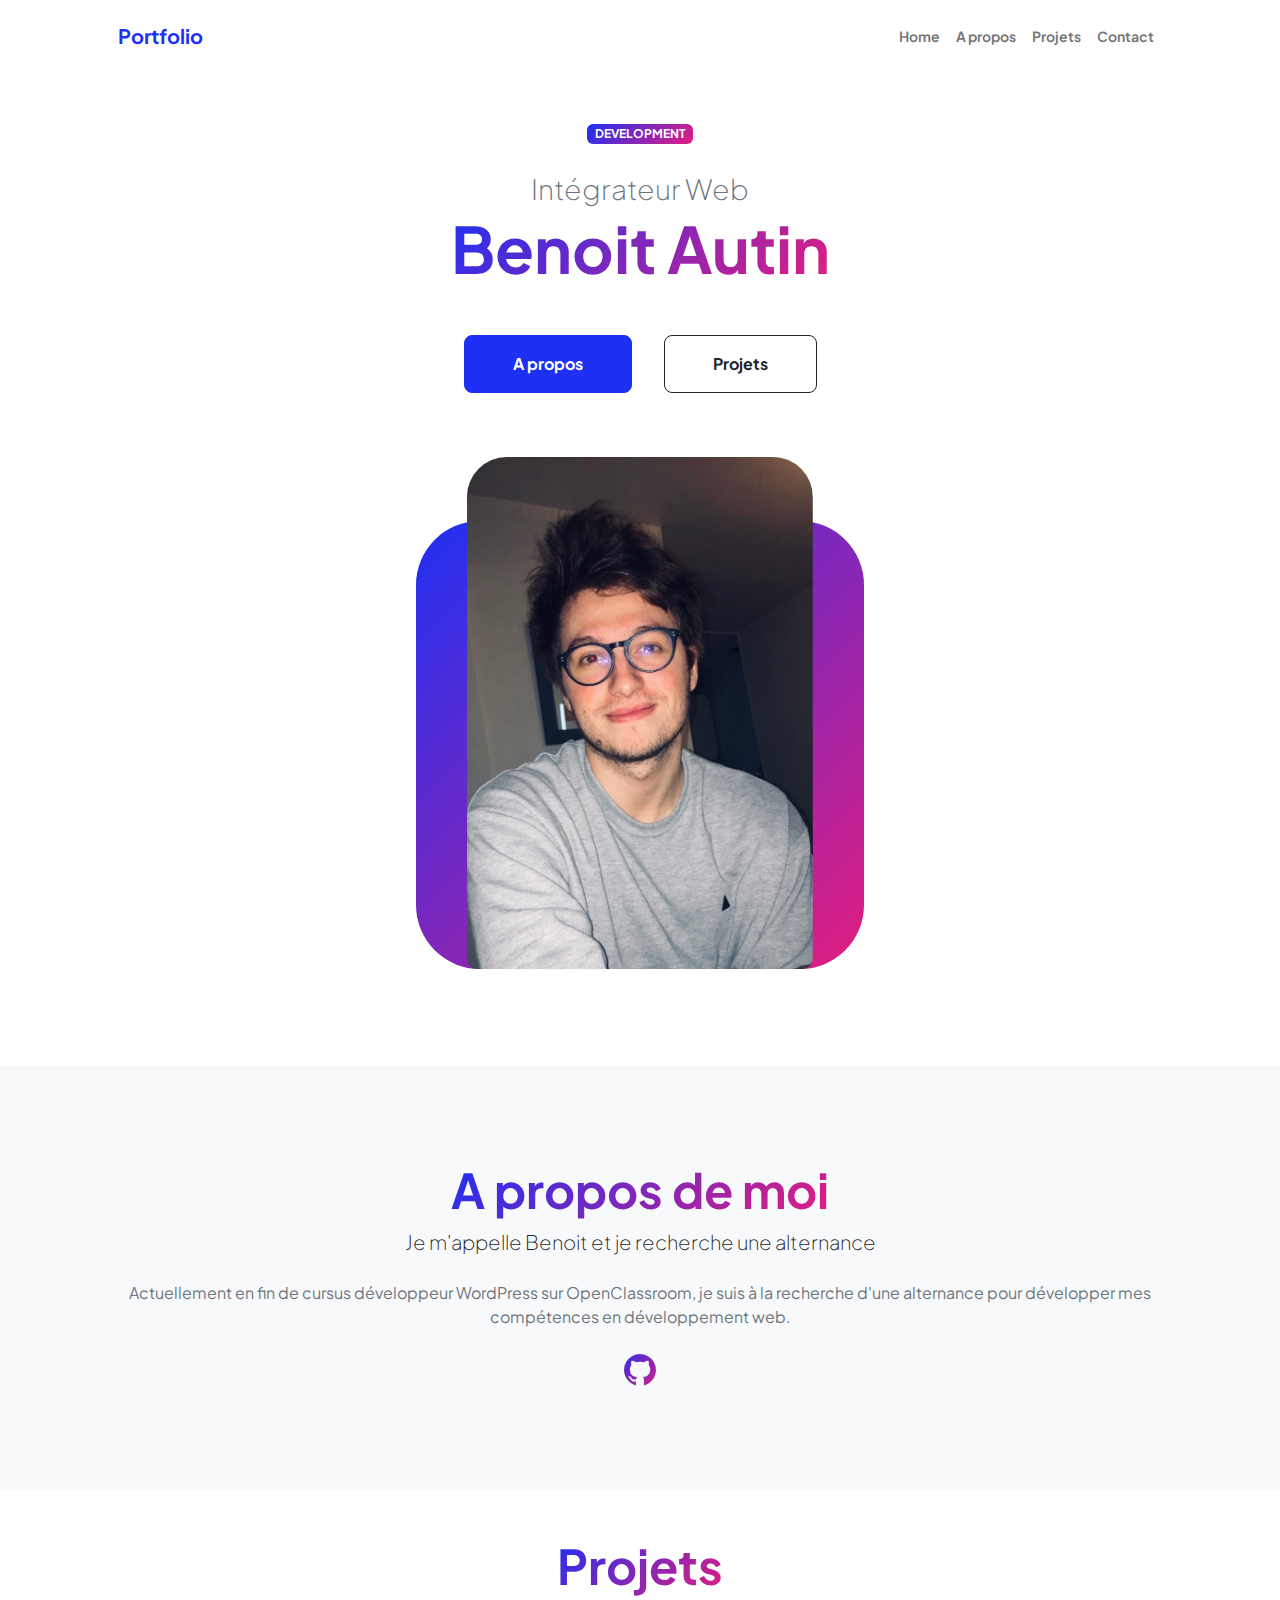
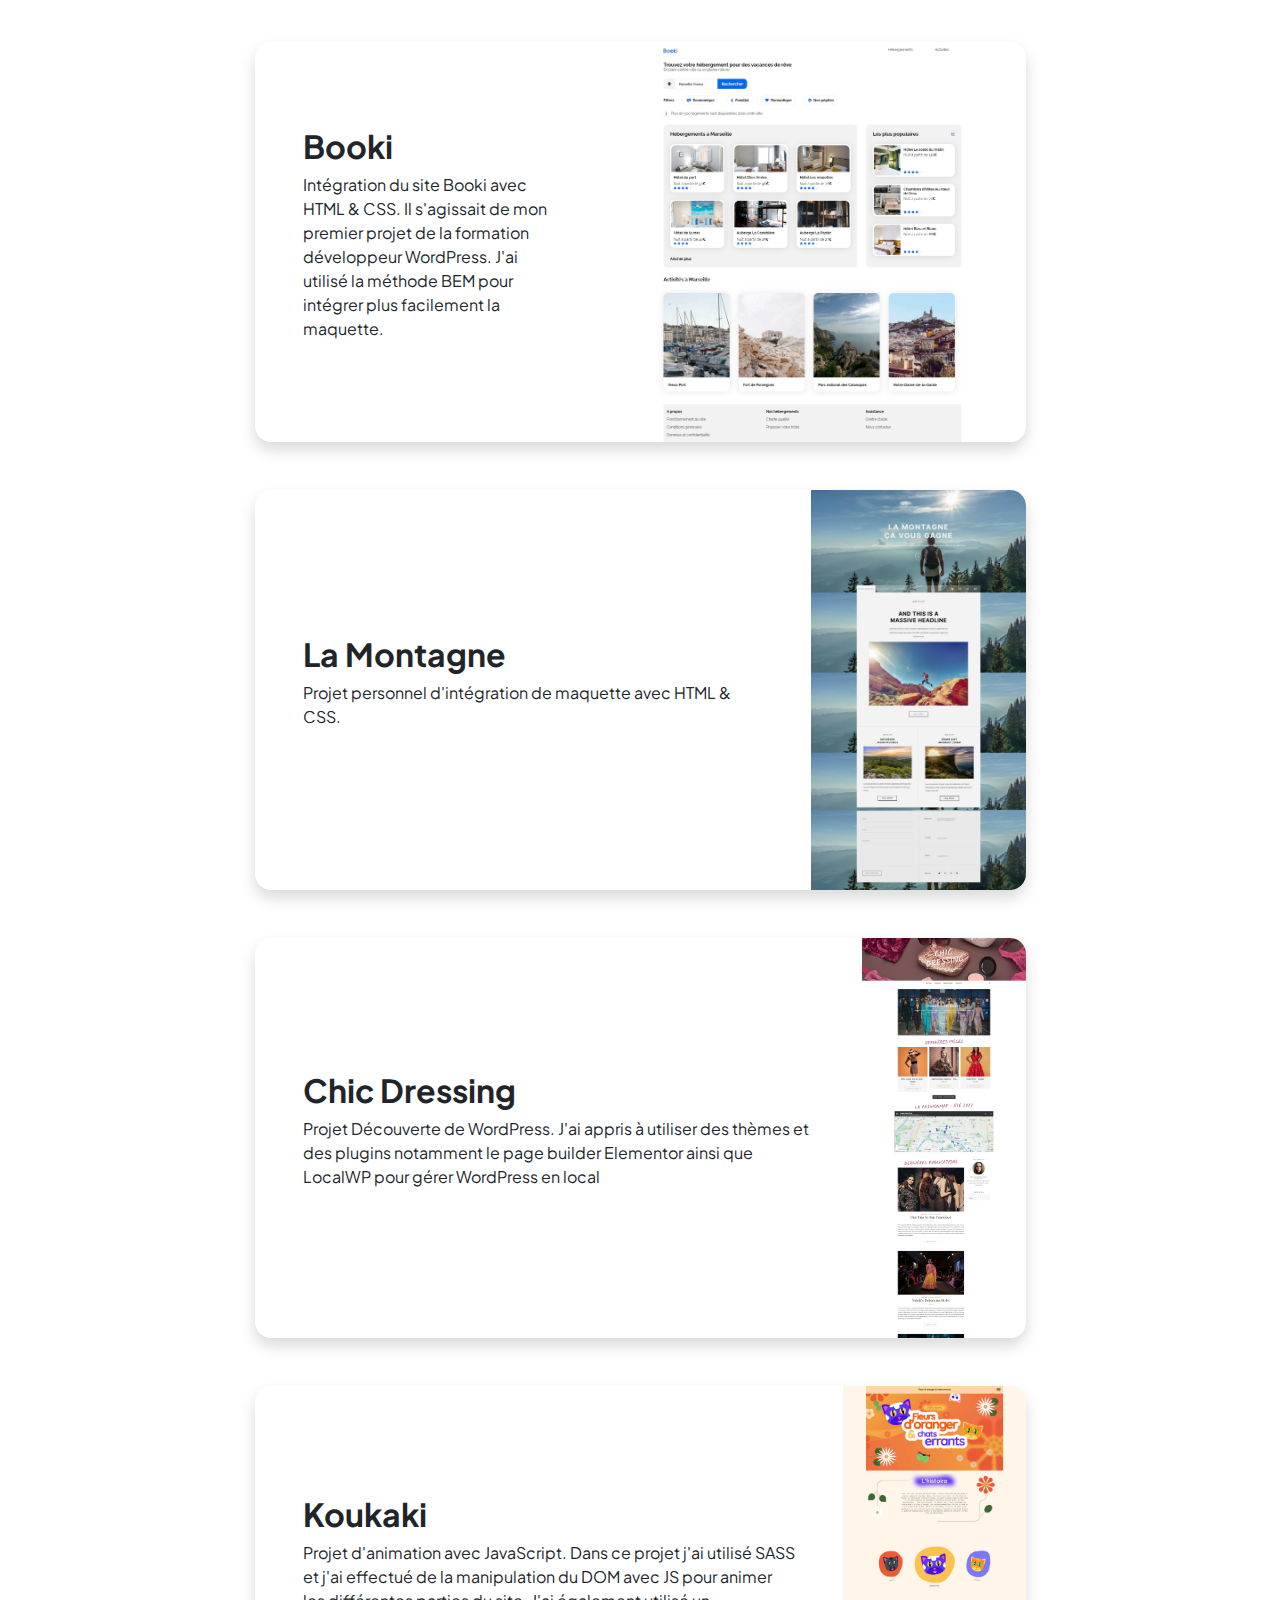
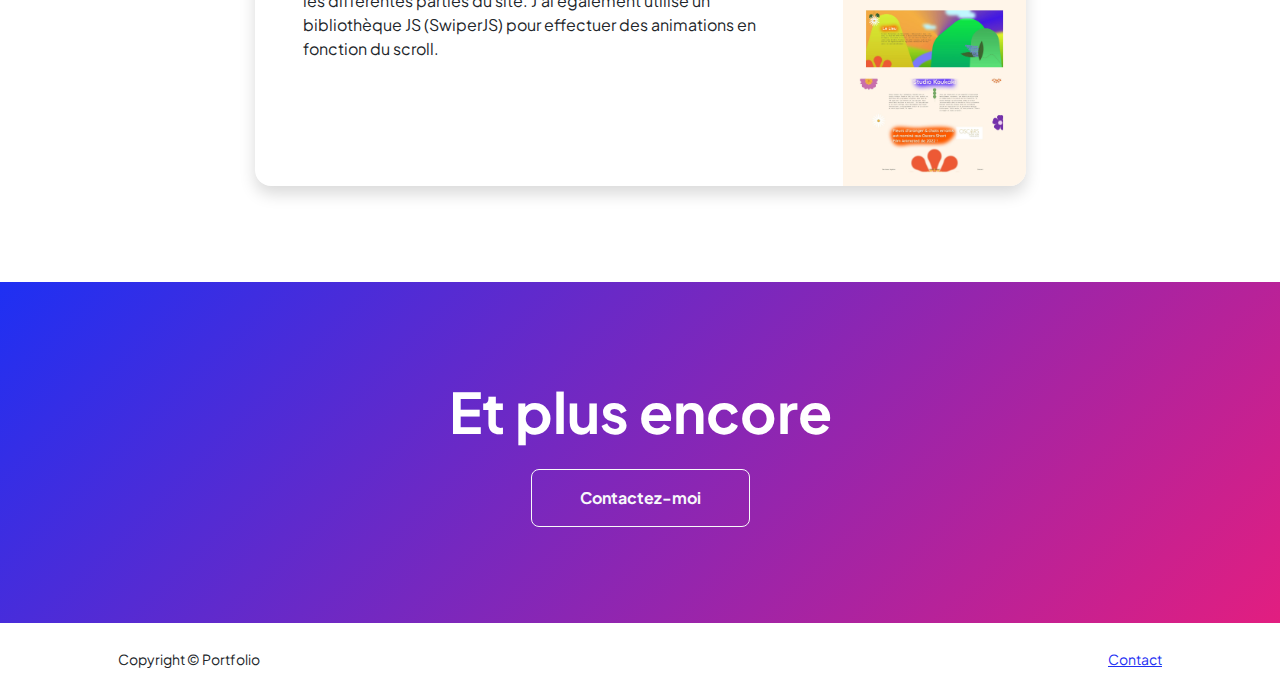
<file: index.html>
<!DOCTYPE html>
<html lang="en">
    <head>
        <meta charset="utf-8" />
        <meta name="viewport" content="width=device-width, initial-scale=1, shrink-to-fit=no" />
        <meta name="description" content="" />
        <meta name="author" content="" />
        <title>Portfolio de Benoit Autin</title>
        <!-- Favicon-->
        <link rel="icon" type="image/x-icon" href="assets/favicon.ico" />
        <!-- Custom Google font-->
        <link rel="preconnect" href="https://fonts.googleapis.com" />
        <link rel="preconnect" href="https://fonts.gstatic.com" crossorigin />
        <link href="https://fonts.googleapis.com/css2?family=Plus+Jakarta+Sans:wght@100;200;300;400;500;600;700;800;900&amp;display=swap" rel="stylesheet" />
        <!-- Bootstrap icons-->
        <link href="https://cdn.jsdelivr.net/npm/bootstrap-icons@1.8.1/font/bootstrap-icons.css" rel="stylesheet" />
        <!-- Core theme CSS (includes Bootstrap)-->
        <link href="css/styles.css" rel="stylesheet" />
    </head>
    <body class="d-flex flex-column h-100">
        <main class="flex-shrink-0">
            <!-- Navigation-->
            <nav class="navbar navbar-expand-lg navbar-light bg-white py-3">
                <div class="container px-5">
                    <a class="navbar-brand" href="index.html"><span class="fw-bolder text-primary">Portfolio</span></a>
                    <button class="navbar-toggler" type="button" data-bs-toggle="collapse" data-bs-target="#navbarSupportedContent" aria-controls="navbarSupportedContent" aria-expanded="false" aria-label="Toggle navigation"><span class="navbar-toggler-icon"></span></button>
                    <div class="collapse navbar-collapse" id="navbarSupportedContent">
                        <ul class="navbar-nav ms-auto mb-2 mb-lg-0 small fw-bolder">
                            <li class="nav-item"><a class="nav-link" href="index.html">Home</a></li>
                            <li class="nav-item"><a class="nav-link" href="resume.html">A propos</a></li>
                            <li class="nav-item"><a class="nav-link" href="projects.html">Projets</a></li>
                            <li class="nav-item"><a class="nav-link" href="mailto:benoit.autin1@gmail.com">Contact</a></li>
                        </ul>
                    </div>
                </div>
            </nav>
            <!-- Header-->
            <header class="py-5">
                <div class="container px-5 pb-5">
                    <div class="row gx-5 align-items-center">
                        <div class="col-xxl-5">
                            <!-- Header text content-->
                            <div class="text-center text-xxl-start">
                                <div class="badge bg-gradient-primary-to-secondary text-white mb-4"><div class="text-uppercase">Development</div></div>
                                <div class="fs-3 fw-light text-muted">Intégrateur Web</div>
                                <h1 class="display-3 fw-bolder mb-5"><span class="text-gradient d-inline">Benoit Autin</span></h1>
                                <div class="d-grid gap-3 d-sm-flex justify-content-sm-center justify-content-xxl-start mb-3">
                                    <a class="btn btn-primary btn-lg px-5 py-3 me-sm-3 fs-6 fw-bolder" href="resume.html">A propos</a>
                                    <a class="btn btn-outline-dark btn-lg px-5 py-3 fs-6 fw-bolder" href="projects.html">Projets</a>
                                </div>
                            </div>
                        </div>
                        <div class="col-xxl-7">
                            <!-- Header profile picture-->
                            <div class="d-flex justify-content-center mt-5 mt-xxl-0">
                                <div class="profile bg-gradient-primary-to-secondary">
                                    <!-- TIP: For best results, use a photo with a transparent background like the demo example below-->
                                    <!-- Watch a tutorial on how to do this on YouTube (link)-->
                                    <img class="profile-img" src="assets/images/profile.jpg" alt="..." />
                                    
                                </div>
                            </div>
                        </div>
                    </div>
                </div>
            </header>
            <!-- About Section-->
            <section class="bg-light py-5">
                <div class="container px-5">
                    <div class="row gx-5 justify-content-center">
                        <div class="col-xxl-8">
                            <div class="text-center my-5">
                                <h2 class="display-5 fw-bolder"><span class="text-gradient d-inline">A propos de moi</span></h2>
                                <p class="lead fw-light mb-4">Je m'appelle Benoit et je recherche une alternance</p>
                                <p class="text-muted">Actuellement en fin de cursus développeur WordPress sur OpenClassroom, je suis à la recherche d'une alternance pour développer mes compétences en développement web. </p>
                                <div class="d-flex justify-content-center fs-2 gap-4">
                                    <a class="text-gradient" href="https://github.com/BenoitAutin" target="_blank"><i class="bi bi-github"></i></a>
                                </div>
                            </div>
                        </div>
                    </div>
                </div>
            </section>
             <!-- Projects Section-->
             <section class="py-5">
                <div class="container px-5 mb-5">
                    <div class="text-center mb-5">
                        <h1 class="display-5 fw-bolder mb-0"><span class="text-gradient d-inline">Projets</span></h1>
                    </div>
                    <div class="row gx-5 justify-content-center">
                        <div class="col-lg-11 col-xl-9 col-xxl-8">
                            <!-- Project Card 1-->
                            <div class="card overflow-hidden shadow rounded-4 border-0 mb-5">
                                <div class="card-body p-0">
                                    <div class="d-flex align-items-center">
                                        <div class="p-5">
                                            <h2 class="fw-bolder">Booki</h2>
                                            <p>Intégration du site Booki avec HTML & CSS. Il s'agissait de mon premier projet de la formation développeur WordPress. J'ai utilisé la méthode BEM pour intégrer plus facilement la maquette.</p>
                                        </div>
                                        <img class="img-fluid" src="assets/images/screen-booki.jpg" alt="..." />
                                    </div>
                                </div>
                            </div>
                            <!-- Project Card 2-->
                            <div class="card overflow-hidden shadow rounded-4 border-0 mb-5">
                                <div class="card-body p-0">
                                    <div class="d-flex align-items-center">
                                        <div class="p-5">
                                            <h2 class="fw-bolder">La Montagne</h2>
                                            <p>Projet personnel d'intégration de maquette avec HTML & CSS. </p>
                                        </div>
                                        <img class="img-fluid" src="assets/images/screen-lamontagne.jpg" alt="..." />
                                    </div>
                                </div>
                            </div>
                            <!-- Project Card 3 -->
                            <div class="card overflow-hidden shadow rounded-4 border-0 mb-5">
                                <div class="card-body p-0">
                                    <div class="d-flex align-items-center">
                                        <div class="p-5">
                                            <h2 class="fw-bolder">Chic Dressing</h2>
                                            <p>Projet Découverte de WordPress. J'ai appris à utiliser des thèmes et des plugins notamment le page builder Elementor ainsi que LocalWP pour gérer WordPress en local</p>
                                        </div>
                                        <img class="img-fluid" src="assets/images/screen-chicdesign.jpg" alt="..." />
                                    </div>
                                </div>
                            </div>
                            <!-- Project Card 4 -->
                            <div class="card overflow-hidden shadow rounded-4 border-0">
                                <div class="card-body p-0">
                                    <div class="d-flex align-items-center">
                                        <div class="p-5">
                                            <h2 class="fw-bolder">Koukaki</h2>
                                            <p>Projet d'animation avec JavaScript. Dans ce projet j'ai utilisé SASS et j'ai effectué de la manipulation du DOM avec JS pour animer les différentes parties du site. J'ai également utilisé un bibliothèque JS (SwiperJS) pour effectuer des animations en fonction du scroll.</p>
                                        </div>
                                        <img class="img-fluid" src="assets/images/screen-koukaki.jpg" alt="..." />
                                    </div>
                                </div>
                            </div>
                        </div>
                    </div>
                </div>
            </section>
            <!-- Call to action section-->
            <section class="py-5 bg-gradient-primary-to-secondary text-white">
                <div class="container px-5 my-5">
                    <div class="text-center">
                        <h2 class="display-4 fw-bolder mb-4">Et plus encore</h2>
                        <a class="btn btn-outline-light btn-lg px-5 py-3 fs-6 fw-bolder" href="mailto:benoit.autin1@gmail.com">Contactez-moi</a>
                    </div>
                </div>
            </section>
        </main>
        <!-- Footer-->
        <footer class="bg-white py-4 mt-auto">
            <div class="container px-5">
                <div class="row align-items-center justify-content-between flex-column flex-sm-row">
                    <div class="col-auto"><div class="small m-0">Copyright &copy; Portfolio</div></div>
                    <div class="col-auto">
                        <a class="small" href="mailto:benoit.autin1@gmail.com">Contact</a>
                    </div>
                </div>
            </div>
        </footer>
        <!-- Bootstrap core JS-->
        <script src="https://cdn.jsdelivr.net/npm/bootstrap@5.2.3/dist/js/bootstrap.bundle.min.js"></script>
        <!-- Core theme JS-->
        <script src="js/scripts.js"></script>
    </body>
</html>
</file>
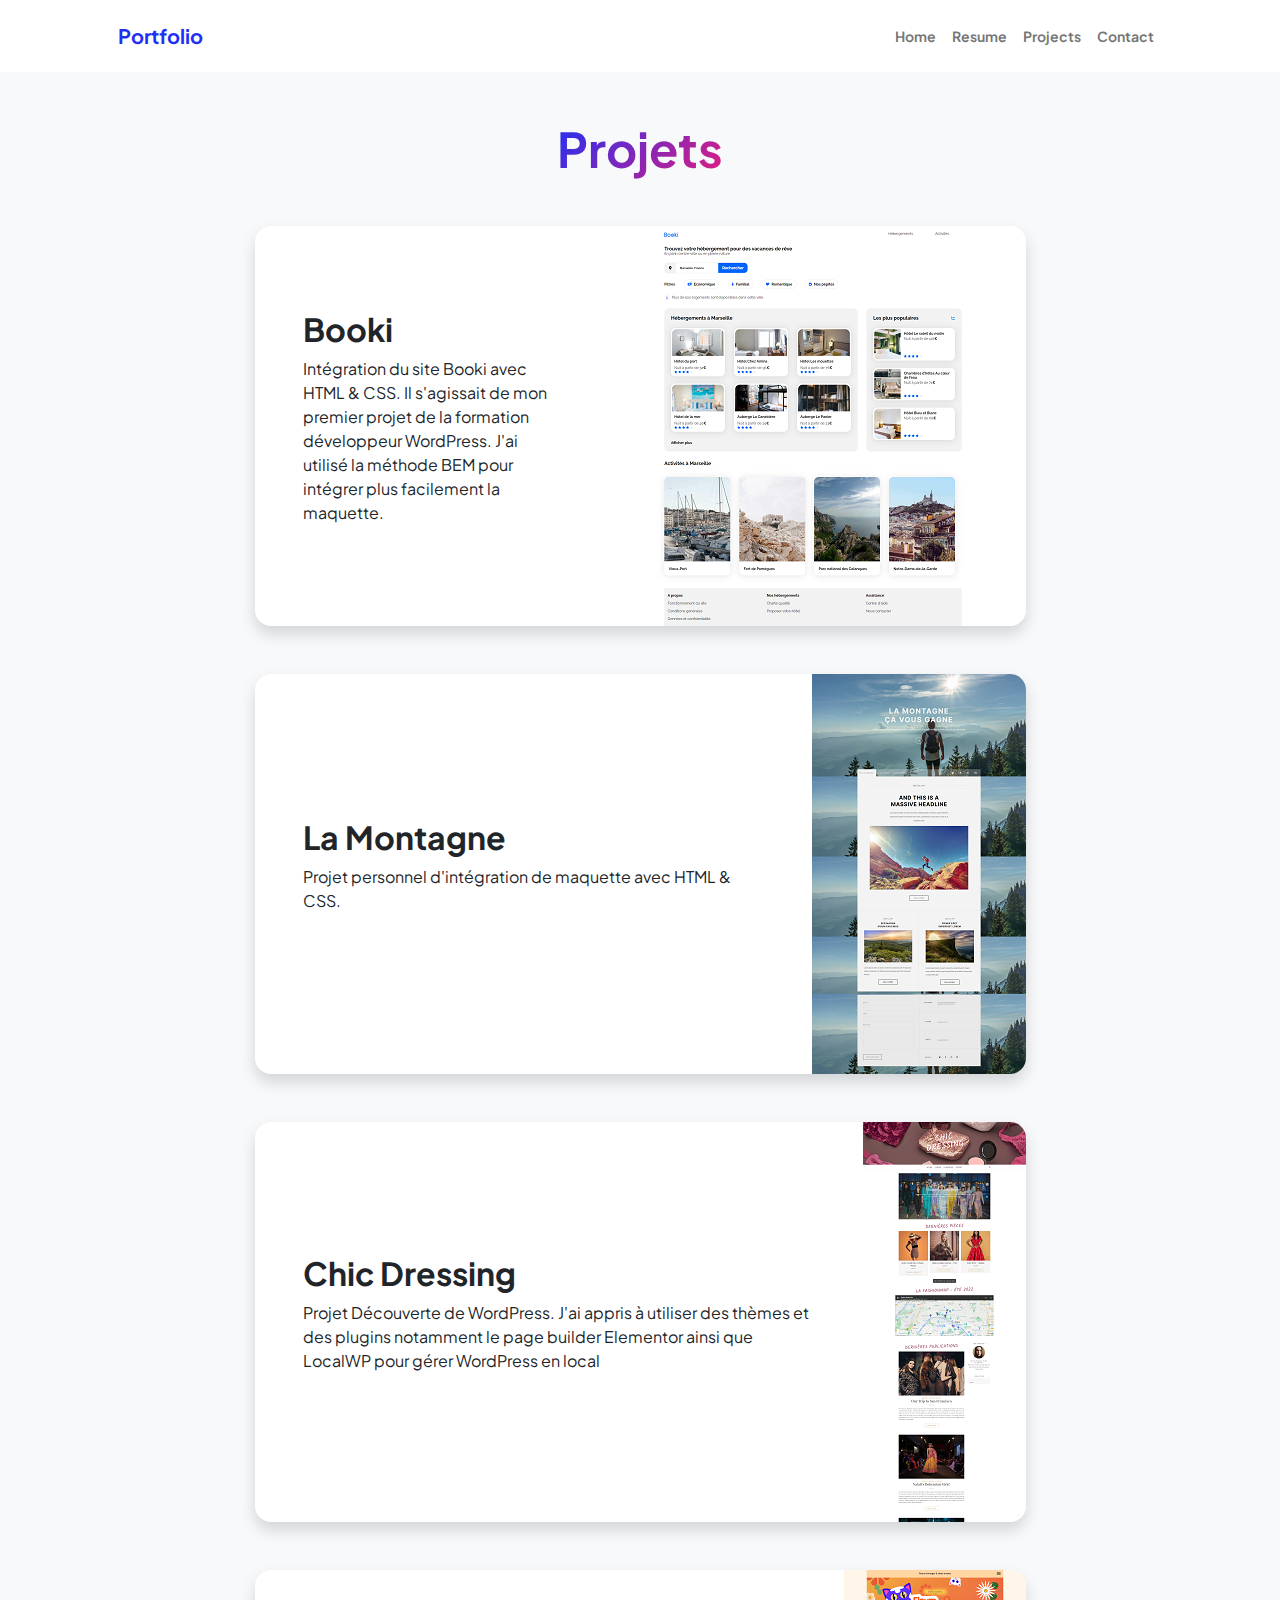
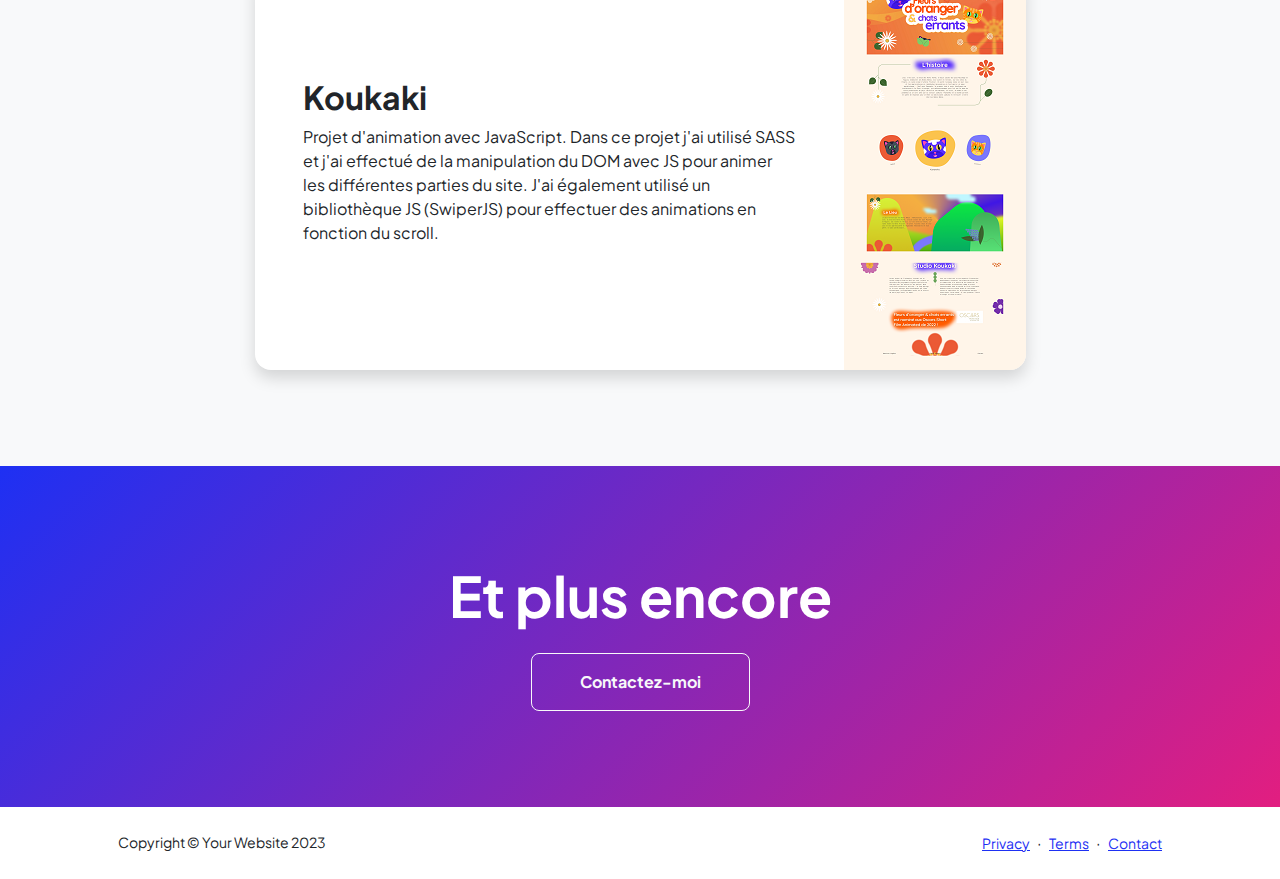
<file: projects.html>
<!DOCTYPE html>
<html lang="en">
    <head>
        <meta charset="utf-8" />
        <meta name="viewport" content="width=device-width, initial-scale=1, shrink-to-fit=no" />
        <meta name="description" content="" />
        <meta name="author" content="" />
        <title>Modern Business - Start Bootstrap Template</title>
        <!-- Favicon-->
        <link rel="icon" type="image/x-icon" href="assets/favicon.ico" />
        <!-- Custom Google font-->
        <link rel="preconnect" href="https://fonts.googleapis.com" />
        <link rel="preconnect" href="https://fonts.gstatic.com" crossorigin />
        <link href="https://fonts.googleapis.com/css2?family=Plus+Jakarta+Sans:wght@100;200;300;400;500;600;700;800;900&amp;display=swap" rel="stylesheet" />
        <!-- Bootstrap icons-->
        <link href="https://cdn.jsdelivr.net/npm/bootstrap-icons@1.8.1/font/bootstrap-icons.css" rel="stylesheet" />
        <!-- Core theme CSS (includes Bootstrap)-->
        <link href="css/styles.css" rel="stylesheet" />
    </head>
    <body class="d-flex flex-column h-100 bg-light">
        <main class="flex-shrink-0">
            <!-- Navigation-->
            <nav class="navbar navbar-expand-lg navbar-light bg-white py-3">
                <div class="container px-5">
                    <a class="navbar-brand" href="index.html"><span class="fw-bolder text-primary">Portfolio</span></a>
                    <button class="navbar-toggler" type="button" data-bs-toggle="collapse" data-bs-target="#navbarSupportedContent" aria-controls="navbarSupportedContent" aria-expanded="false" aria-label="Toggle navigation"><span class="navbar-toggler-icon"></span></button>
                    <div class="collapse navbar-collapse" id="navbarSupportedContent">
                        <ul class="navbar-nav ms-auto mb-2 mb-lg-0 small fw-bolder">
                            <li class="nav-item"><a class="nav-link" href="index.html">Home</a></li>
                            <li class="nav-item"><a class="nav-link" href="resume.html">Resume</a></li>
                            <li class="nav-item"><a class="nav-link" href="projects.html">Projects</a></li>
                            <li class="nav-item"><a class="nav-link" href="contact.html">Contact</a></li>
                        </ul>
                    </div>
                </div>
            </nav>
            <!-- Projects Section-->
            <section class="py-5">
                <div class="container px-5 mb-5">
                    <div class="text-center mb-5">
                        <h1 class="display-5 fw-bolder mb-0"><span class="text-gradient d-inline">Projets</span></h1>
                    </div>
                    <div class="row gx-5 justify-content-center">
                        <div class="col-lg-11 col-xl-9 col-xxl-8">
                            <!-- Project Card 1-->
                            <div class="card overflow-hidden shadow rounded-4 border-0 mb-5">
                                <div class="card-body p-0">
                                    <div class="d-flex align-items-center">
                                        <div class="p-5">
                                            <h2 class="fw-bolder">Booki</h2>
                                            <p>Intégration du site Booki avec HTML & CSS. Il s'agissait de mon premier projet de la formation développeur WordPress. J'ai utilisé la méthode BEM pour intégrer plus facilement la maquette.</p>
                                        </div>
                                        <img class="img-fluid" src="screen-booki.png" alt="..." />
                                    </div>
                                </div>
                            </div>
                            <!-- Project Card 2-->
                            <div class="card overflow-hidden shadow rounded-4 border-0 mb-5">
                                <div class="card-body p-0">
                                    <div class="d-flex align-items-center">
                                        <div class="p-5">
                                            <h2 class="fw-bolder">La Montagne</h2>
                                            <p>Projet personnel d'intégration de maquette avec HTML & CSS. </p>
                                        </div>
                                        <img class="img-fluid" src="screen-lamontagne.png" alt="..." />
                                    </div>
                                </div>
                            </div>
                            <!-- Project Card 3 -->
                            <div class="card overflow-hidden shadow rounded-4 border-0 mb-5">
                                <div class="card-body p-0">
                                    <div class="d-flex align-items-center">
                                        <div class="p-5">
                                            <h2 class="fw-bolder">Chic Dressing</h2>
                                            <p>Projet Découverte de WordPress. J'ai appris à utiliser des thèmes et des plugins notamment le page builder Elementor ainsi que LocalWP pour gérer WordPress en local</p>
                                        </div>
                                        <img class="img-fluid" src="screen-chicdressing.png" alt="..." />
                                    </div>
                                </div>
                            </div>
                            <!-- Project Card 4 -->
                            <div class="card overflow-hidden shadow rounded-4 border-0">
                                <div class="card-body p-0">
                                    <div class="d-flex align-items-center">
                                        <div class="p-5">
                                            <h2 class="fw-bolder">Koukaki</h2>
                                            <p>Projet d'animation avec JavaScript. Dans ce projet j'ai utilisé SASS et j'ai effectué de la manipulation du DOM avec JS pour animer les différentes parties du site. J'ai également utilisé un bibliothèque JS (SwiperJS) pour effectuer des animations en fonction du scroll.</p>
                                        </div>
                                        <img class="img-fluid" src="screen-koukaki.png" alt="..." />
                                    </div>
                                </div>
                            </div>
                        </div>
                    </div>
                </div>
            </section>
            <!-- Call to action section-->
            <section class="py-5 bg-gradient-primary-to-secondary text-white">
                <div class="container px-5 my-5">
                    <div class="text-center">
                        <h2 class="display-4 fw-bolder mb-4">Et plus encore</h2>
                        <a class="btn btn-outline-light btn-lg px-5 py-3 fs-6 fw-bolder" href="mailto:benoit.autin1@gmail.com">Contactez-moi</a>
                    </div>
                </div>
            </section>
        </main>
        <!-- Footer-->
        <footer class="bg-white py-4 mt-auto">
            <div class="container px-5">
                <div class="row align-items-center justify-content-between flex-column flex-sm-row">
                    <div class="col-auto"><div class="small m-0">Copyright &copy; Your Website 2023</div></div>
                    <div class="col-auto">
                        <a class="small" href="#!">Privacy</a>
                        <span class="mx-1">&middot;</span>
                        <a class="small" href="#!">Terms</a>
                        <span class="mx-1">&middot;</span>
                        <a class="small" href="#!">Contact</a>
                    </div>
                </div>
            </div>
        </footer>
        <!-- Bootstrap core JS-->
        <script src="https://cdn.jsdelivr.net/npm/bootstrap@5.2.3/dist/js/bootstrap.bundle.min.js"></script>
        <!-- Core theme JS-->
        <script src="js/scripts.js"></script>
    </body>
</html>
</file>
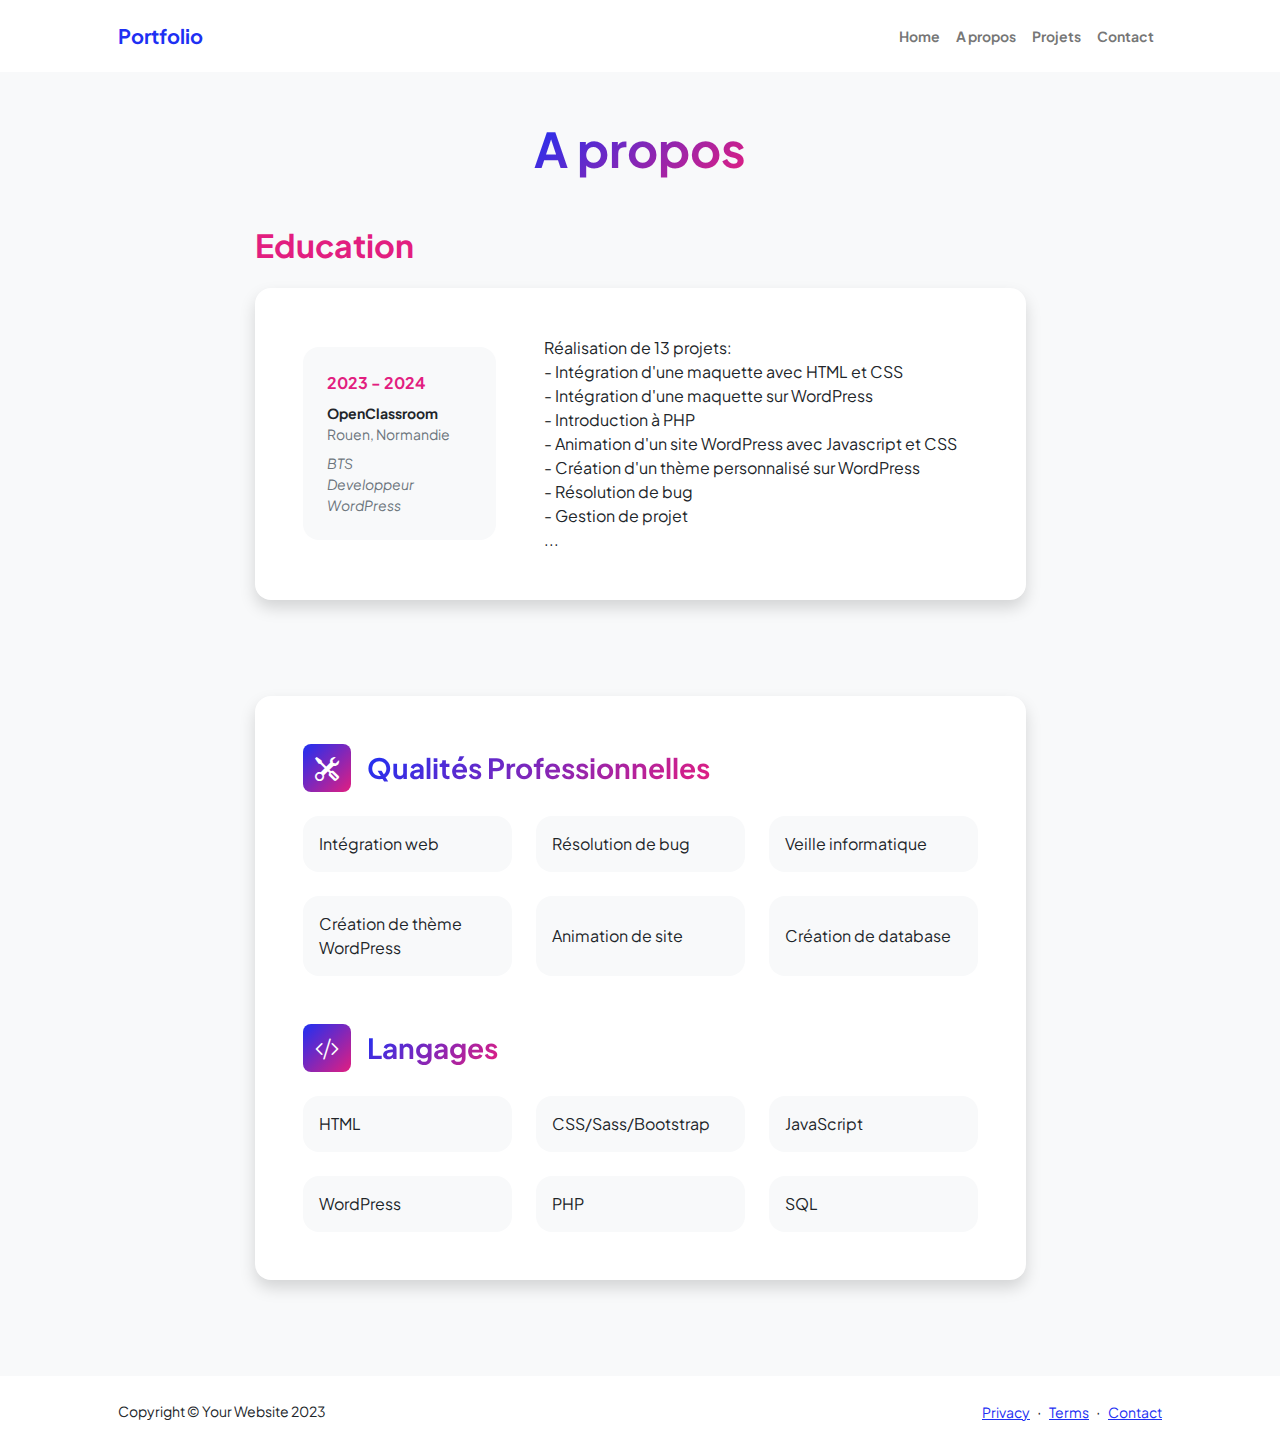
<file: resume.html>
<!DOCTYPE html>
<html lang="en">
    <head>
        <meta charset="utf-8" />
        <meta name="viewport" content="width=device-width, initial-scale=1, shrink-to-fit=no" />
        <meta name="description" content="" />
        <meta name="author" content="" />
        <title>Portfolio de benoit Autin</title>
        <!-- Favicon-->
        <link rel="icon" type="image/x-icon" href="assets/favicon.ico" />
        <!-- Custom Google font-->
        <link rel="preconnect" href="https://fonts.googleapis.com" />
        <link rel="preconnect" href="https://fonts.gstatic.com" crossorigin />
        <link href="https://fonts.googleapis.com/css2?family=Plus+Jakarta+Sans:wght@100;200;300;400;500;600;700;800;900&amp;display=swap" rel="stylesheet" />
        <!-- Bootstrap icons-->
        <link href="https://cdn.jsdelivr.net/npm/bootstrap-icons@1.8.1/font/bootstrap-icons.css" rel="stylesheet" />
        <!-- Core theme CSS (includes Bootstrap)-->
        <link href="css/styles.css" rel="stylesheet" />
    </head>
    <body class="d-flex flex-column h-100 bg-light">
        <main class="flex-shrink-0">
            <!-- Navigation-->
            <nav class="navbar navbar-expand-lg navbar-light bg-white py-3">
                <div class="container px-5">
                    <a class="navbar-brand" href="index.html"><span class="fw-bolder text-primary">Portfolio</span></a>
                    <button class="navbar-toggler" type="button" data-bs-toggle="collapse" data-bs-target="#navbarSupportedContent" aria-controls="navbarSupportedContent" aria-expanded="false" aria-label="Toggle navigation"><span class="navbar-toggler-icon"></span></button>
                    <div class="collapse navbar-collapse" id="navbarSupportedContent">
                        <ul class="navbar-nav ms-auto mb-2 mb-lg-0 small fw-bolder">
                            <li class="nav-item"><a class="nav-link" href="index.html">Home</a></li>
                            <li class="nav-item"><a class="nav-link" href="resume.html">A propos</a></li>
                            <li class="nav-item"><a class="nav-link" href="projects.html">Projets</a></li>
                            <li class="nav-item"><a class="nav-link" href="contact.html">Contact</a></li>
                        </ul>
                    </div>
                </div>
            </nav>
            <!-- Page Content-->
            <div class="container px-5 my-5">
                <div class="text-center mb-5">
                    <h1 class="display-5 fw-bolder mb-0"><span class="text-gradient d-inline">A propos</span></h1>
                </div>
                <div class="row gx-5 justify-content-center">
                    <div class="col-lg-11 col-xl-9 col-xxl-8">
                        <!-- Education Section-->
                        <section>
                            <h2 class="text-secondary fw-bolder mb-4">Education</h2>
                            <!-- Education Card 1-->
                            <div class="card shadow border-0 rounded-4 mb-5">
                                <div class="card-body p-5">
                                    <div class="row align-items-center gx-5">
                                        <div class="col text-center text-lg-start mb-4 mb-lg-0">
                                            <div class="bg-light p-4 rounded-4">
                                                <div class="text-secondary fw-bolder mb-2">2023 - 2024</div>
                                                <div class="mb-2">
                                                    <div class="small fw-bolder">OpenClassroom</div>
                                                    <div class="small text-muted">Rouen, Normandie</div>
                                                </div>
                                                <div class="fst-italic">
                                                    <div class="small text-muted">BTS</div>
                                                    <div class="small text-muted">Developpeur WordPress</div>
                                                </div>
                                            </div>
                                        </div>
                                        <div class="col-lg-8"><div>Réalisation de 13 projets: <br> - Intégration d'une maquette avec HTML et CSS <br> - Intégration d'une maquette sur WordPress <br> - Introduction à PHP <br> - Animation d'un site WordPress avec Javascript et CSS <br> - Création d'un thème personnalisé sur WordPress <br> - Résolution de bug <br> - Gestion de projet <br> ...
                                        </div></div>
                                    </div>
                                </div>
                            </div>
                        </section>
                        <!-- Divider-->
                        <div class="pb-5"></div>
                        <!-- Skills Section-->
                        <section>
                            <!-- Skillset Card-->
                            <div class="card shadow border-0 rounded-4 mb-5">
                                <div class="card-body p-5">
                                    <!-- Professional skills list-->
                                    <div class="mb-5">
                                        <div class="d-flex align-items-center mb-4">
                                            <div class="feature bg-primary bg-gradient-primary-to-secondary text-white rounded-3 me-3"><i class="bi bi-tools"></i></div>
                                            <h3 class="fw-bolder mb-0"><span class="text-gradient d-inline">Qualités Professionnelles</span></h3>
                                        </div>
                                        <div class="row row-cols-1 row-cols-md-3 mb-4">
                                            <div class="col mb-4 mb-md-0"><div class="d-flex align-items-center bg-light rounded-4 p-3 h-100">Intégration web</div></div>
                                            <div class="col mb-4 mb-md-0"><div class="d-flex align-items-center bg-light rounded-4 p-3 h-100">Résolution de bug</div></div>
                                            <div class="col"><div class="d-flex align-items-center bg-light rounded-4 p-3 h-100">Veille informatique</div></div>
                                        </div>
                                        <div class="row row-cols-1 row-cols-md-3">
                                            <div class="col mb-4 mb-md-0"><div class="d-flex align-items-center bg-light rounded-4 p-3 h-100">Création de thème WordPress</div></div>
                                            <div class="col mb-4 mb-md-0"><div class="d-flex align-items-center bg-light rounded-4 p-3 h-100">Animation de site</div></div>
                                            <div class="col"><div class="d-flex align-items-center bg-light rounded-4 p-3 h-100">Création de database</div></div>
                                        </div>
                                    </div>
                                    <!-- Languages list-->
                                    <div class="mb-0">
                                        <div class="d-flex align-items-center mb-4">
                                            <div class="feature bg-primary bg-gradient-primary-to-secondary text-white rounded-3 me-3"><i class="bi bi-code-slash"></i></div>
                                            <h3 class="fw-bolder mb-0"><span class="text-gradient d-inline">Langages</span></h3>
                                        </div>
                                        <div class="row row-cols-1 row-cols-md-3 mb-4">
                                            <div class="col mb-4 mb-md-0"><div class="d-flex align-items-center bg-light rounded-4 p-3 h-100">HTML</div></div>
                                            <div class="col mb-4 mb-md-0"><div class="d-flex align-items-center bg-light rounded-4 p-3 h-100">CSS/Sass/Bootstrap</div></div>
                                            <div class="col"><div class="d-flex align-items-center bg-light rounded-4 p-3 h-100">JavaScript</div></div>
                                        </div>
                                        <div class="row row-cols-1 row-cols-md-3">
                                            <div class="col mb-4 mb-md-0"><div class="d-flex align-items-center bg-light rounded-4 p-3 h-100">WordPress</div></div>
                                            <div class="col mb-4 mb-md-0"><div class="d-flex align-items-center bg-light rounded-4 p-3 h-100">PHP</div></div>
                                            <div class="col"><div class="d-flex align-items-center bg-light rounded-4 p-3 h-100">SQL</div></div>
                                        </div>
                                    </div>
                                </div>
                            </div>
                        </section>
                    </div>
                </div>
            </div>
        </main>
        <!-- Footer-->
        <footer class="bg-white py-4 mt-auto">
            <div class="container px-5">
                <div class="row align-items-center justify-content-between flex-column flex-sm-row">
                    <div class="col-auto"><div class="small m-0">Copyright &copy; Your Website 2023</div></div>
                    <div class="col-auto">
                        <a class="small" href="#!">Privacy</a>
                        <span class="mx-1">&middot;</span>
                        <a class="small" href="#!">Terms</a>
                        <span class="mx-1">&middot;</span>
                        <a class="small" href="#!">Contact</a>
                    </div>
                </div>
            </div>
        </footer>
        <!-- Bootstrap core JS-->
        <script src="https://cdn.jsdelivr.net/npm/bootstrap@5.2.3/dist/js/bootstrap.bundle.min.js"></script>
        <!-- Core theme JS-->
        <script src="js/scripts.js"></script>
    </body>
</html>
</file>
